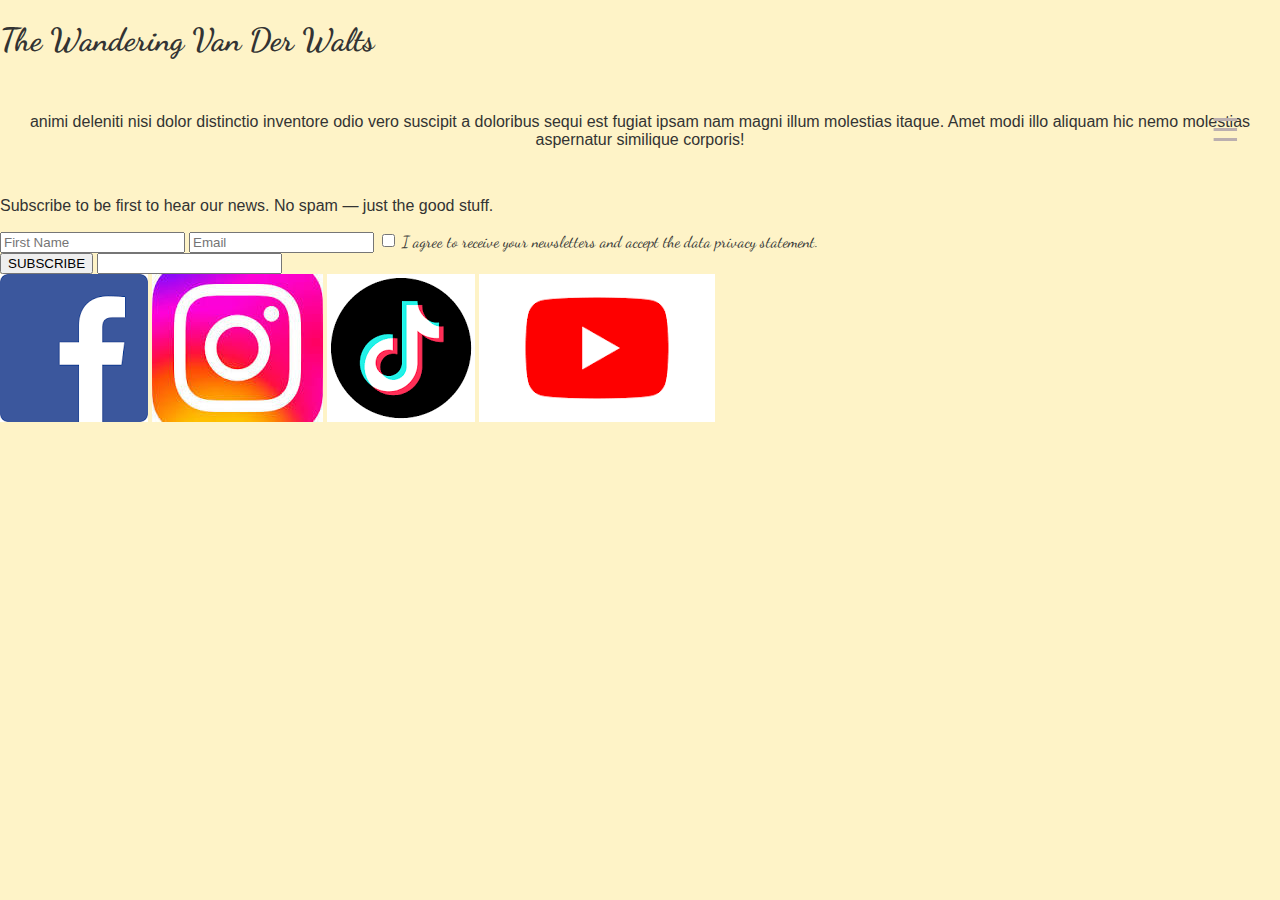
<file: index.html>
<!DOCTYPE html>
<html lang="en">
<head>
  <meta charset="UTF-8" />
  <meta name="viewport" content="width=device-width, initial-scale=1.0" />
  <title>Wandering Van Der Walts</title>
  <link rel="stylesheet" href="style.css" />
  <link href="https://fonts.googleapis.com/css2?family=Dancing+Script:wght@400..700&display=swap" rel="stylesheet">
</head>
<body>

  <header>
    <h1>
      <span class="centered-word">The</span>
      Wandering Van Der Walts
    </h1>
    <nav>
      <div class="hamburger" id="hamburger">&#9776;</div>
      <ul class="nav-menu" id="nav-menu">
        <li><a href="#home">Resources</a></li>
        <li><a href="#about">Amazon</a></li>
        <li><a href="#services">Blog</a></li>
        <li><a href="#contact">Sign up</a></li>
      </ul>
    </nav>
  </header>

  <section>
    <p>
      animi deleniti nisi dolor distinctio inventore odio vero suscipit a doloribus 
      sequi est fugiat ipsam nam magni illum molestias itaque. Amet modi illo aliquam 
      hic nemo molestias aspernatur similique corporis!
    </p>
  </section>

  <footer>
    <div class="footer-container">
      <div class="sib-form">
        <div id="sib-form-container">
          <div id="sib-container">
            <form id="sib-form" method="POST" action="https://ed9d3e58.sibforms.com/serve/[base64]" data-type="subscription">
              <p>Subscribe to be first to hear our news. No spam — just the good stuff.</p>

              <input type="text" name="FIRSTNAME" placeholder="First Name" required>
              <input type="email" name="EMAIL" placeholder="Email" required>

              <label>
                <input type="checkbox" name="OPT_IN" />
                I agree to receive your newsletters and accept the data privacy statement.
              </label>

              <div class="g-recaptcha" data-sitekey="6Ler-Y0rAAAAAEeysQoGdfNv3zL5dWk2fzNbVo-l" data-callback="handleCaptchaResponse"></div>

              <button type="submit">SUBSCRIBE</button>

              <input type="text" name="email_address_check" class="input--hidden">
              <input type="hidden" name="locale" value="en">
            </form>
          </div>
        </div>
      </div>

      <div class="social-icons">
        <a href="https://www.facebook.com/YourPage" target="_blank"><img src="/Images/FB-logo.png" alt="Facebook" /></a>
        <a href="https://www.instagram.com/YourPage" target="_blank"><img src="/Images/IG-logo.jpeg" alt="Instagram" /></a>
        <a href="https://www.tiktok.com/@YourPage" target="_blank"><img src="/Images/Tiktok-logo.png" alt="TikTok" /></a>
        <a href="https://www.youtube.com/YourChannel" target="_blank"><img src="/Images/YouTube-logo.png" alt="YouTube" /></a>
      </div>
    </div>
  </footer>

  <script src="main.js"></script>
</body>
</html>
</file>
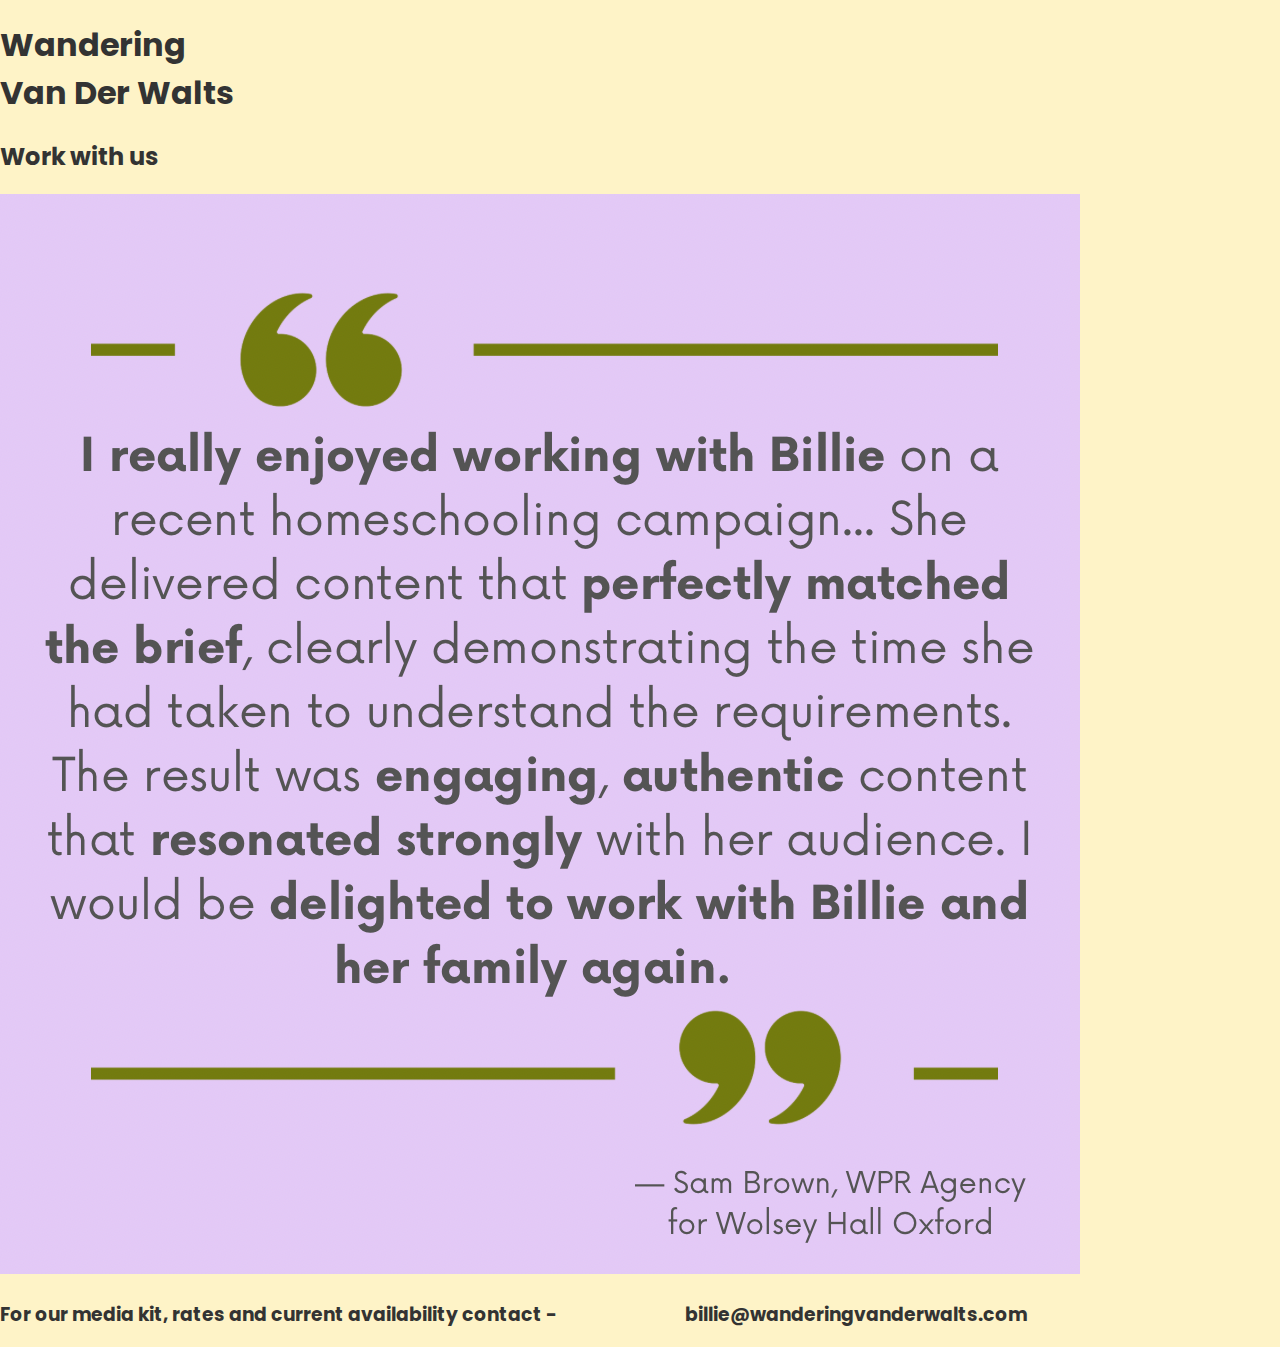
<file: collab/collab.html>
<!DOCTYPE html>
<html lang="en">
<head>
    <meta charset="UTF-8">
    <meta name="viewport" content="width=device-width, initial-scale=1.0">
    <title>Document</title>
     <link rel="stylesheet" href="collab.css" />
     <link href="https://fonts.googleapis.com/css2?family=Playfair+Display:wght@600&family=Poppins:wght@400;600&display=swap" rel="stylesheet"/>
  <link href="https://fonts.googleapis.com/css2?family=Dancing+Script:wght@400..700&display=swap" rel="stylesheet">
</head>
<body>
   <main class="main"> 
    <h1><span>Wandering</span> <br> Van Der Walts</h1>
    <h2>Work with us</h2>
    <div><img src="/Images/quote.png" ></div>
    <h3>For our media kit, rates and current availability contact -<span class="contact">billie@wanderingvanderwalts.com</span></h3>
  </main>
</body>
</html>
</file>
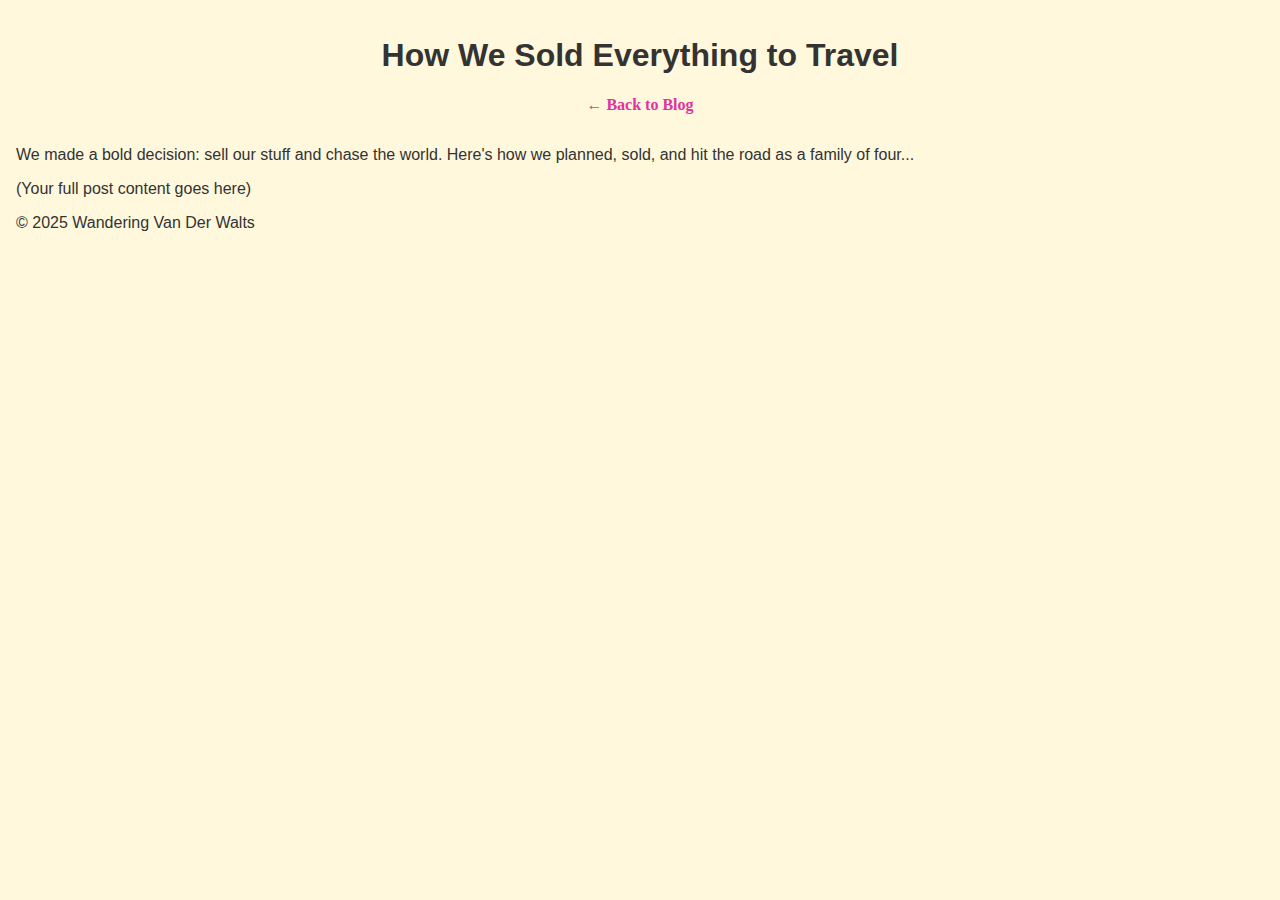
<file: blog/post/post1.html>
<!DOCTYPE html>
<html lang="en">
<head>
  <meta charset="UTF-8" />
  <meta name="viewport" content="width=device-width, initial-scale=1.0"/>
  <title>Post: How We Sold Everything</title>
  <link rel="stylesheet" href="../../style.css" />
  <link rel="stylesheet" href="../blog.css" />
</head>
<body>
  <header>
    <h1>How We Sold Everything to Travel</h1>
    <nav><a href="../index.html">← Back to Blog</a></nav>
  </header>

  <article>
    <p>We made a bold decision: sell our stuff and chase the world. Here's how we planned, sold, and hit the road as a family of four...</p>
    <p>(Your full post content goes here)</p>
  </article>

  <footer>
    <p>&copy; 2025 Wandering Van Der Walts</p>
  </footer>
</body>
</html>
</file>
<file: style.css>
/* General */
body {
  margin: 0;
  font-family: "Dancing Script",'Poppins', sans-serif;
  background: #fef3c7;
  color: #333;
}
h2{
 font-family: 'Poppins', sans-serif;
}
p{
    font-family: sans-serif;
    font-size: medium;
}

/* --- HEADER & HAMBURGER --- */
.header {
  position: fixed;
  top: 0;
  left: 0;
  width: 100%;
  display: flex;
  align-items: center;
  justify-content: space-between;
  padding: 1rem;
  z-index: 1000;
}
.heading {

  font-size: 3rem;
  font-family: 'Dancing Script', serif;

}
.hamburger {
  position: absolute;
  right: 40px;
  margin-top: 30px;
  font-size: 2rem;
  cursor: pointer;
  background: none;
  border: none;
  color: rgb(187, 175, 175);
  z-index: 2001;
  transition: transform 0.3s ease;
}

.hamburger:hover {
  transform: scale(1.1);
}

/* --- NAV MENU --- */
.nav-menu {
  position: fixed;
  top: 59px;
  right: 0;
  width: 250px;
  background: white;
  box-shadow: 0 2px 6px rgba(0,0,0,0.2);
  padding: 1rem;
  display: flex;
  flex-direction: column;
  gap: 0.5rem;
  max-height: 0;
  opacity: 0;
  overflow: hidden;
  transition: max-height 0.4s ease, opacity 0.4s ease;
  z-index: 2000;
}
.nav-menu.show {
  max-height: 600px;
  opacity: 1;
}
.nav-menu a {
  padding: 0.75rem;
  text-decoration: none;
  color: #333;
}
.nav-menu a:hover {
  background: #fed7aa;
}

/* --- SOCIAL LINKS --- */
.social-links {
  border-top: 1px solid #ddd;
  padding-top: 1rem;
  margin-top: 1rem;
  display: flex;
  justify-content: center;
  gap: 1rem;
}
.social-links img {
  width: 24px;
  height: 24px;
  transition: transform 0.2s ease;
}
.social-links img:hover {
  transform: scale(1.1);
}

/* --- HERO --- */
.hero {
  position: relative;
  height: 97vh;
  text-align: center;
  color: white;
  display: flex;
  flex-direction: column;
  justify-content: space-between;
}
.hero-video {
  position: absolute;
  top: 0; left: 0;
  width: 100%; height: 100%;
  object-fit: cover;
  z-index: -2;
}
.overlay {
  position: absolute;
  top: 0; left: 0;
  width: 100%; height: 100%;
  background: rgba(0,0,0,0.4);
  z-index: -1;
}
.hero h1{
  font-size: 3rem;
}
.hero h2{
  font-size: 1.2rem;
}
.hero-content{
  font-size: 0.7rem;
  font-weight: 600;
  padding-bottom: 1rem;
}
.hero-buttons {
  display: flex;
  gap: 1rem;
  justify-content: center;
}
.btn {
  padding: 0.75rem 1.5rem;
  border-radius: 8px;
  text-decoration: none;
  font-weight: bold;
}
.btn.primary {
  background: #ec4899;
  color: white;
}
.btn.primary:hover { background: #db2777; }
.btn.secondary {
  background: #e5e7eb;
  color: #333;
}
.btn.secondary:hover { background: #d1d5db; }

/* --- SECTIONS --- */
section {
  padding: 1rem 1rem;
  text-align: center;
}
a{
  font-family: 'Poppins';
}
.about {
  width: 80%;
  margin: 0 auto;
  text-align: center;
}

.about img {
  display: block;
  margin: 1rem auto;
  max-height: 470px;
  border-radius: 12px;
  box-shadow: 0 2px 6px rgba(0,0,0,0.2);
}

/* FEATURED IN */
.featured {
  padding: 1rem 1rem;
  text-align: center;
  background-color: #f9f9f9;
}
.featured h2 {
  font-family: 'Playfair Display', serif;
  font-size: 1.5rem;
  margin-bottom: 1.5rem;
  color: #333;
  margin-top: 0;
}
.featured-carousel {
  position: relative;
  overflow: hidden;
  max-width: 100%;
  margin: 0 auto;
}
.featured-track {
  display: flex;
  transition: transform 0.5s ease-in-out;
}
.featured-track img {
  max-height: 50px;
  width: auto;
  flex: 0 0 auto;
  margin: 0 1rem;
  opacity: 0.85;
  object-fit: contain;
  transition: opacity 0.3s ease;
}
.featured-track img:hover { opacity: 1; }

#featured-prev { left: 0.5rem; }
#featured-next { right: 0.5rem; }

/* --- JOURNEY CAROUSEL --- */

.carousel {
  position: relative;
  overflow: hidden;
  max-width: 900px;
  margin: auto;
}
.carousel-inner {
  display: flex;
  transition: transform 0.5s ease;
  -webkit-overflow-scrolling: auto;
  will-change: transform;
}

.carousel-inner.is-swiping {
  transition: none !important;
}
.card {
  min-width: 90%;
  background: white;
  border-radius: 12px;
  margin: 0 0.5rem;
  padding: 1rem;
  box-shadow: 0 2px 6px rgba(0,0,0,0.2);
  font-family: 'Poppins', sans-serif;
}
.card img {
  width: 90%;
  height: 200px;
  object-fit: cover;
  border-radius: 8px;
  margin-bottom: 0.5rem;
}
.carousel-btn {
  position: absolute;
  top: 50%;
  transform: translateY(-50%);
  background: rgba(0,0,0,0.4);
  border: none;
  color: #fff;
  font-size: 1.5rem;
  padding: 0.5rem 0.8rem;
  cursor: pointer;
  border-radius: 50%;
  z-index: 10;
}
#journey-prev { left: 10px; }
#journey-next { right: 10px; }

/* Accordion */
.learned {
  padding: 3rem 1rem;
  background: #fff7ed;
  text-align: center;
}

.learned h2 {
  font-size: 2rem;
  margin-bottom: 2rem;
  color: #333;
  font-family: 'Playfair Display', serif;
}

/* Accordion container */
.accordion {
  max-width: 700px;
  margin: 0 auto;
  text-align: left;
}

/* Accordion item */
.accordion-item {
  border-bottom: 1px solid #ddd;
  margin-bottom: 0.5rem;
  border-radius: 8px;
  overflow: hidden;
}

/* Header button */
.accordion-header {
  background: #fed7aa;
  width: 100%;
  padding: 1rem;
  border: none;
  text-align: left;
  font-size: 1rem;
  font-weight: bold;
  cursor: pointer;
  transition: background 0.3s ease;
}

.accordion-header:hover {
  background: #fdba74;
}

/* Hidden content */
.accordion-content {
  max-height: 0;
  overflow: hidden;
  background: #fff;
  padding: 0 1rem;
  transition: max-height 0.4s ease, padding 0.4s ease;
}

/* Open state */
.accordion-item.active .accordion-content {
  max-height: 300px; /* adjust based on content length */
  padding: 1rem;
}


/* --- SIGNUP --- */
.signup iframe{
  
  height: 540px;
}

/* --- FOOTER --- */
.footer {
  background: #fdba74;
  text-align: center;
  padding: 1.5rem;
}
.footer .social-links {
  margin-top: 1rem;
  display: flex;
  justify-content: center;
  gap: 1rem;
}
.footer .social-links img {
  width: 28px;
  height: 28px;
}

@media (min-width: 576px) {
  .carousel { overflow: visible; }
  .carousel-inner {
    display: grid;
    grid-template-columns: repeat(2, 1fr);
    gap: 1rem;
    transform: none !important;
  }
  .card { min-width: auto; }
  #journey-prev, #journey-next { display: none; }

  .header{
    display: flex;
    justify-content: center;
  }
  
  .hero-heading {
  margin: -3;
  font-size: 3rem;
  font-family: 'Dancing Script' ,serif; 
}
.hero-content{
  margin-top: 15rem;
}

}

@media (min-width: 768px) {
  .featured-carousel { overflow: visible; }
  .featured-track {
    justify-content: center;
    transform: none !important;
  }
  .carousel-btn { display: none; }
}

@media (min-width: 900px) {

  .carousel-inner {
    grid-template-columns: repeat(3, 1fr);
  }
  .about{
   font-size: 1.5rem;
   width: 60%;
  }
}
</file>
<file: collab/collab.css>
body {
  margin: 0;
  font-family: 'Poppins', sans-serif;
  background: #fef3c7;
  color: #333;
}
/*  --- HERO ---*/
.hero {
  position: relative;
  height: 25vh;
  text-align: center;
  display: flex;
  flex-direction: column;
  align-items: center;
  color : rgb(188, 129, 107);
  margin-bottom: .7rem;
 
}
.hero > h1 {
  font-family: "Dancing Script", sans-serif;
  margin-top: 4%;
  font-size: 2.3em;
  width: 80vw;
  
}
.hero > h3{
 width: 80%;
 justify-content: center;
 margin-top: 2%;
}
.hero > img {
  position: absolute;
  top: 0; left: 0;
  width: 100%; height: 100%;
  object-fit: cover;
  z-index: -2;
}

/* --- FEATURED AND WORKED WITH ---*/
 .featured{
  display: grid;
  justify-items: center;
  font-family: 'Poppins', sans-serif;
  font-size: small;
  
 }
.featured > div > img {
  width : 70px;
  margin-right: 2px;
}


/* --- SKILLS ---*/

#skills > h3{
  width: 80%;
  justify-self: center;
  text-align: center;
}

.carousel {
  position: relative;
  overflow: hidden;
  max-width: 900px;
  margin: auto;
  overscroll-behavior: contain;
}
.carousel-inner {
  display: flex;
  transition: transform 0.5s ease;
  touch-action: none;
  -webkit-overflow-scrolling: auto;
  will-change: transform;
}

.carousel-inner.is-swiping {
  transition: none !important;
}
.card {
  min-width: 80%;
  background: white;
  border-radius: 12px;
  margin: 0 0.5rem;
  padding: 1rem;
  box-shadow: 0 2px 6px rgba(0,0,0,0.2);
  font-family: 'Poppins', sans-serif;
}
.carousel-btn {
  position: absolute;
  top: 50%;
  transform: translateY(-50%);
  background: rgba(0,0,0,0.4);
  border: none;
  color: #fff;
  font-size: 1.5rem;
  padding: 0.5rem 0.8rem;
  cursor: pointer;
  border-radius: 50%;
  z-index: 10;
}

#journey-prev { left: 10px; }
#journey-next { right: 10px; }


/* --- WHAT BREADS SAY --- */
.testimonials{
  display: grid;
  justify-items: center;
  margin-bottom: .7rem;
}

.testimonials > img{
  width: 80%;
}

/* --- CALL TO ACTION --- */
.cta{
  justify-items: center;
  margin: 0 10%;
  text-align: center;
   margin-bottom: .7rem;
}

/* --- CONTACT US --- */
.contact{
  justify-items: center;
  width: 80%;
  text-align: center;
  margin: 0 10%;
  margin-bottom: 1rem;
}
.contact > p {
  margin-bottom: -5px;
}

/* --- Section that qualifies companies --- */
.qualify{
  width: 80%;
  justify-self: center;
  text-align: center;
}

/* --- media queries section --- */
@media (min-width: 768px) {

  .card {
   display: grid;
   grid-template-rows: repeat(2, 40%);
   grid-template-columns: repeat(2, 40%);
  }

  #skills > h3 {
    width: 60%;
  }
}

@media (min-width: 1024px) {

  .carousel {
    overflow: visible;
    padding: 0;
  }

  .carousel-inner {
    transform: none !important;
    display: grid;
    grid-template-columns: repeat(4, 1fr);
    gap: 1rem;
  }

  .card {
    min-width: 100%;
    max-width: 100%;
  }

  .carousel-btn {
    display: none;
  }
}
</file>
<file: blog/blog.css>
body {
  font-family: Helvetica, sans-serif;
  background-color: #fff8dc;
  padding: 1em;
}

header {
  text-align: center;
  margin-bottom: 2em;
}

nav a {
  color: #e2329f;
  text-decoration: none;
  font-weight: bold;
}

.blog-list article {
  border-bottom: 1px solid #ccc;
  margin-bottom: 2em;
  padding-bottom: 1em;
}

.blog-list h2 a {
  color: #333;
  text-decoration: none;
}

.blog-list h2 a:hover {
  color: #e2329f;
}
</file>
